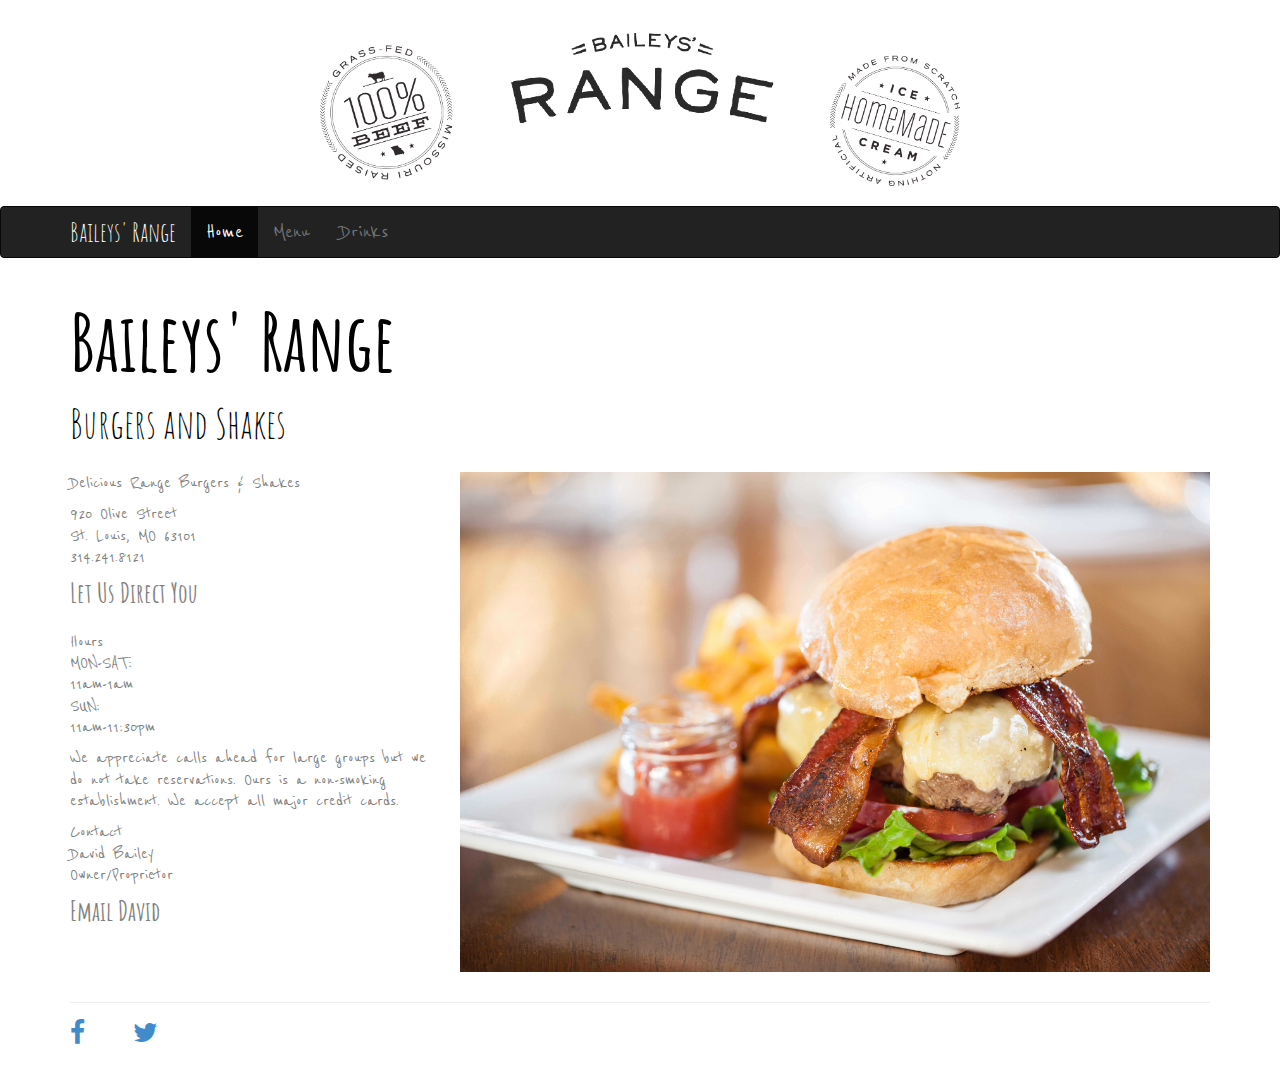
<file: index.html>
<!DOCTYPE html>
<html lang="en">
  <head>
    <meta charset="utf-8">
    <meta http-equiv="X-UA-Compatible" content="IE=edge">
    <meta name="viewport" content="width=device-width, initial-scale=1">
    <title>Restaurant</title>
    <link href='http://fonts.googleapis.com/css?family=Amatic+SC:700' rel='stylesheet' type='text/css'>
    <link href='http://fonts.googleapis.com/css?family=Reenie+Beanie' rel='stylesheet' type='text/css'>
    <link href='http://fonts.googleapis.com/css?family=Amatic+SC' rel='stylesheet' type='text/css'>

    <!-- Bootstrap -->
    <link href="css/bootstrap.min.css" rel="stylesheet">
    <link href="css/customstylesheet1.css" rel="stylesheet">
    <link rel="stylesheet" href="css/font-awesome.min.css">

    <!-- HTML5 Shim and Respond.js IE8 support of HTML5 elements and media queries -->
    <!-- WARNING: Respond.js doesn't work if you view the page via file:// -->
    <!--[if lt IE 9]>
      <script src="https://oss.maxcdn.com/html5shiv/3.7.2/html5shiv.min.js"></script>
      <script src="https://oss.maxcdn.com/respond/1.4.2/respond.min.js"></script>
    <![endif]-->
  </head>


  <body>

    <div class="header">
      <img class="logo" src="images/bailey's_range_branding.png" alt="logo">
    </div>

    <div class="navbar navbar-inverse" role="navigation">
      <div class="container">
        <div class="navbar-header">
          <button type="button" class="navbar-toggle collapsed" data-toggle="collapse" data-target=".navbar-collapse">
            <span class="sr-only">Toggle navigation</span>
            <span class="icon-bar"></span>
            <span class="icon-bar"></span>
            <span class="icon-bar"></span>
          </button>
          <a class="navbar-brand font2" href="#">Baileys' Range</a>
        </div>
        <div class="collapse navbar-collapse">
          <ul class="nav navbar-nav">
            <li class="active font"><a href="#">Home</a></li>
          <!--   <li><a href="contact_page.html">Contact</a></li> -->
            <li class="font"><a href="menu_page.html">Menu</a></li>
            <li class="font"><a href="drinks_page.html">Drinks</a></li>
          </ul>
        </div><!--/.nav-collapse -->
      </div>
    </div>


<!--container tag makes everything respond to brower size, row is for row-->



    <div class="container">

      <div class="starter-template">
        <h1>Baileys' Range</h1>
        <p class="lead font3">Burgers and Shakes</p>

        
        <div class="row">
          <div class="col-md-4 col-sm-6">
            <p>Delicious Range Burgers &#38; Shakes
            </p>
            <p>
              920 Olive Street<br>
              St. Louis, MO 63101<br>
              314.241.8121<br>
              <a class="button1" href="https://www.google.com/maps/place/920+Olive+St,+St+Louis,+MO+63101/@38.6288639,-90.1945171,17z/data=!3m1!4b1!4m2!3m1!1s0x87d8b319ae0cc965:0xfd27aace62aab532?hl=en">Let Us Direct You</a>
            </p>
            <p>
              Hours<br>
              MON-SAT:<br>
              11am-1am<br>
              SUN:<br>
              11am-11:30pm
            </p>
            <p>
              We appreciate calls ahead for large groups but we do not take reservations. Ours is a non-smoking establishment. We accept all major credit cards. 
            </p>
            <p>
              Contact<br>
              David Bailey<br>
              Owner/Proprietor<br>
              <a class="button1" href="mailto:dave@baileysrestaurants.com">Email David<a/>
            </p>
          </div>
         
          <div class="col-md-8 col-sm-6">
            <p><img class="pic" src="images/burger1.jpg" atl="burger pic">
          </div>
        </div>


      </div>

      <hr>


              <footer>
              <div class="social_media">
                <a class="logo" href="https://www.facebook.com/pages/Baileys-Range/141451302615123"><i class="fa fa-facebook fa-lg"></i></a>
                <a class="logo" href="https://twitter.com/BaileysRange"><i class="fa fa-twitter fa-lg"></i></a>
              </div>
            </footer>




<!--       <footer>
      <span>920 Olive Street  |   
              St. Louis, MO 63101  |
              314.241.8121  
      </span>
    </footer> -->

    </div><!-- /.container -->

    <!-- jQuery (necessary for Bootstrap's JavaScript plugins) -->
    <script src="https://ajax.googleapis.com/ajax/libs/jquery/1.11.1/jquery.min.js"></script>
    <!-- Include all compiled plugins (below), or include individual files as needed -->
    <script src="js/bootstrap.min.js"></script>
  </body>
</html>
</file>
<file: css/customstylesheet1.css>
.separate-section{
		margin: 500px;
		}

body{
			color: gray;
			font-family: 'Reenie Beanie', cursive;
			font-size: 15pt;
			line-height: 16pt;

}

h1{ color: black;
	font-family: 'Amatic SC', cursive;
	font-size: 60pt;
	font-weight: bold;}

footer{ letter-spacing: 20px;}

.font {font-family: 'Reenie Beanie', cursive;
	font-size: 18pt;}

.font2 {font-family: 'Amatic SC', cursive;
	font-size: 20pt;}

.font3 {font-family: 'Amatic SC', cursive;
	font-size: 30pt;}

.lead{ color: black;}


.pic{
		width: 100%;
}
.header{
	background-color: white;
	height: 300%;
	text-align: center;
	padding-top: 30px;
	letter-spacing: 4em;
	}
.logo{
	max-width: 50%;
	height:auto;
	padding-bottom:20px;

}

.navbar-brand,
.navbar-brand:hover {
	color: #fff !important;
}

	.button1 {
			
			background-color: white;
			color: black; 
			font-size: 20pt;
			font-family: 'Amatic SC', cursive;
			font-weight: bold;
			opacity: .5;
			line-height: 40pt;

			
		}
		.button1:hover {
			color: gray;
			background-color: white;
			text-decoration: none;
</file>
